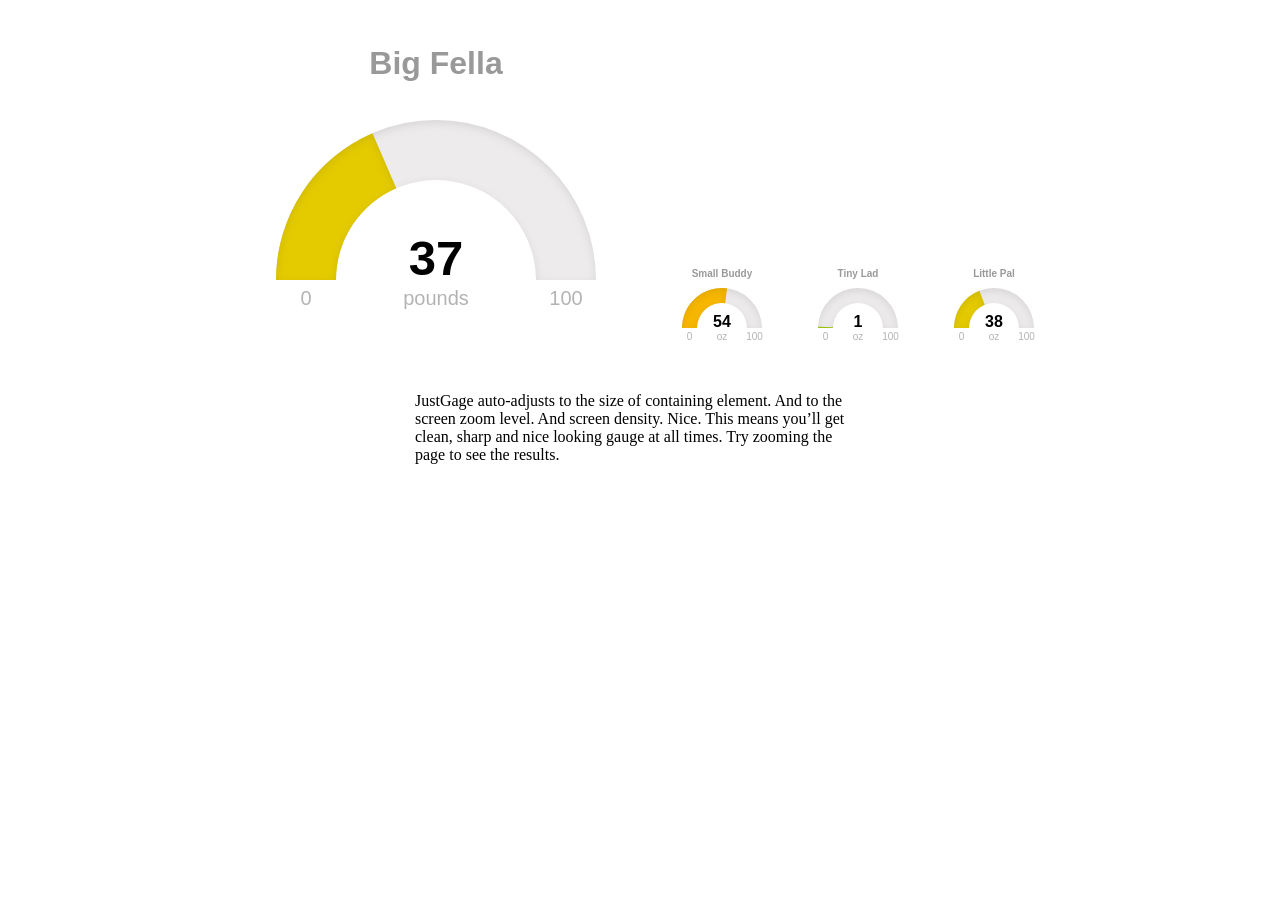
<file: static/justgage-1.2.2/examples/auto-adjust.htm>
<!doctype html>

<html>
  <head>
    <title>Auto-adjust</title>
    <meta http-equiv="Content-Type" content="text/html; charset=UTF-8" />
    <style>
      body {
        text-align: center;
      }

      #g1 {
        width:400px; height:320px;
        display: inline-block;
        margin: 1em;
      }

      #g2, #g3, #g4 {
        width:100px; height:80px;
        display: inline-block;
        margin: 1em;
      }

      p {
        display: block;
        width: 450px;
        margin: 2em auto;
        text-align: left;
      }
    </style>


  </head>
  <body>
    <div id="g1"></div>
    <div id="g2"></div>
    <div id="g3"></div>
    <div id="g4"></div>
    <p>
      JustGage auto-adjusts to the size of containing element. And to the screen zoom level. And screen density. Nice. This means you’ll get clean, sharp and nice looking gauge at all times. Try zooming the page to see the results.
    </p>

    <script src="../raphael-2.1.4.min.js"></script>
    <script src="../justgage.js"></script>
    <script>
      var g1, g2, g3, g4;

      window.onload = function(){
        var g1 = new JustGage({
          id: "g1",
          value: getRandomInt(0, 100),
          min: 0,
          max: 100,
          title: "Big Fella",
          label: "pounds"
        });

        var g2 = new JustGage({
          id: "g2",
          value: getRandomInt(0, 100),
          min: 0,
          max: 100,
          title: "Small Buddy",
          label: "oz"
        });

        var g3 = new JustGage({
          id: "g3",
          value: getRandomInt(0, 100),
          min: 0,
          max: 100,
          title: "Tiny Lad",
          label: "oz"
        });

        var g4 = new JustGage({
          id: "g4",
          value: getRandomInt(0, 100),
          min: 0,
          max: 100,
          title: "Little Pal",
          label: "oz"
        });

        setInterval(function() {
          g1.refresh(getRandomInt(50, 100));
          g2.refresh(getRandomInt(50, 100));
          g3.refresh(getRandomInt(0, 50));
          g4.refresh(getRandomInt(0, 50));
        }, 2500);
      };
    </script>
  </body>
</html>
</file>
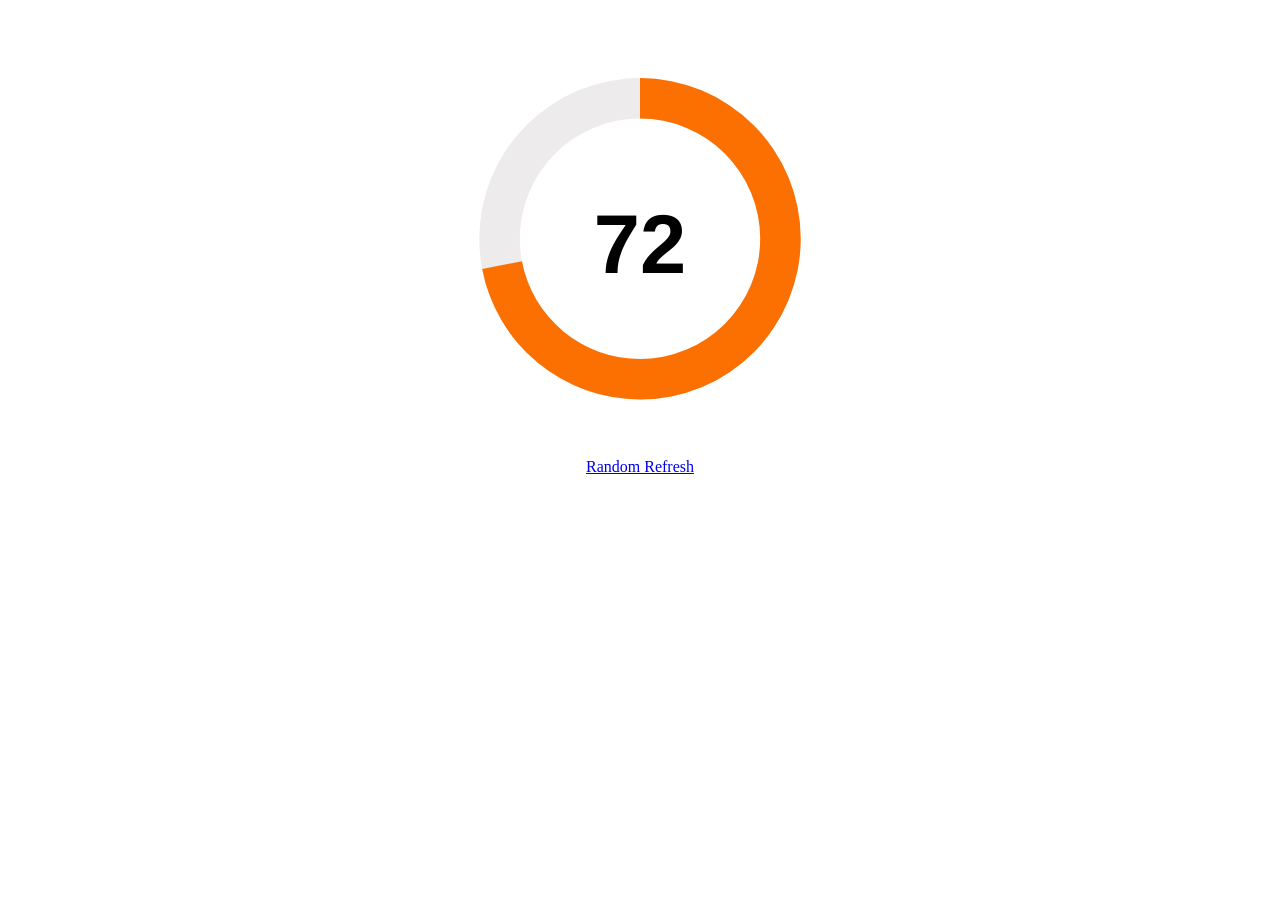
<file: static/justgage-1.2.2/examples/counter.html>
<!doctype html>
<html>

<head>
    <meta charset="utf-8" />
    <title>Counter</title>
    <meta name="viewport" content="width=device-width">
    <style>
    .container {
        width: 450px;
        margin: 0 auto;
        text-align: center;
    }

    .gauge {
        width: 450px;
        height: 450px;
    }

    a:link.button,
    a:active.button,
    a:visited.button,
    a:hover.button {
        margin: 30px 5px 0 2px;
        padding: 7px 13px;
    }
    </style>
</head>

<body>
    <div class="container">
        <div id="g1" class="gauge"></div>
        <a href="#" id="g1_refresh">Random Refresh</a>
    </div>
    <script src="../raphael-2.1.4.min.js"></script>
    <script src="../justgage.js"></script>
    <script>
    var g1;
    document.addEventListener("DOMContentLoaded", function(event) {
        g1 = new JustGage({
            id: "g1",
            value: 72,
            min: 0,
            max: 100,
            donut: true,
            gaugeWidthScale: 0.6,
            counter: true,
            hideInnerShadow: true
        });

        document.getElementById('g1_refresh').addEventListener('click', function() {
            g1.refresh(getRandomInt(0, 100));
        });
    });
    </script>
</body>

</html>
</file>
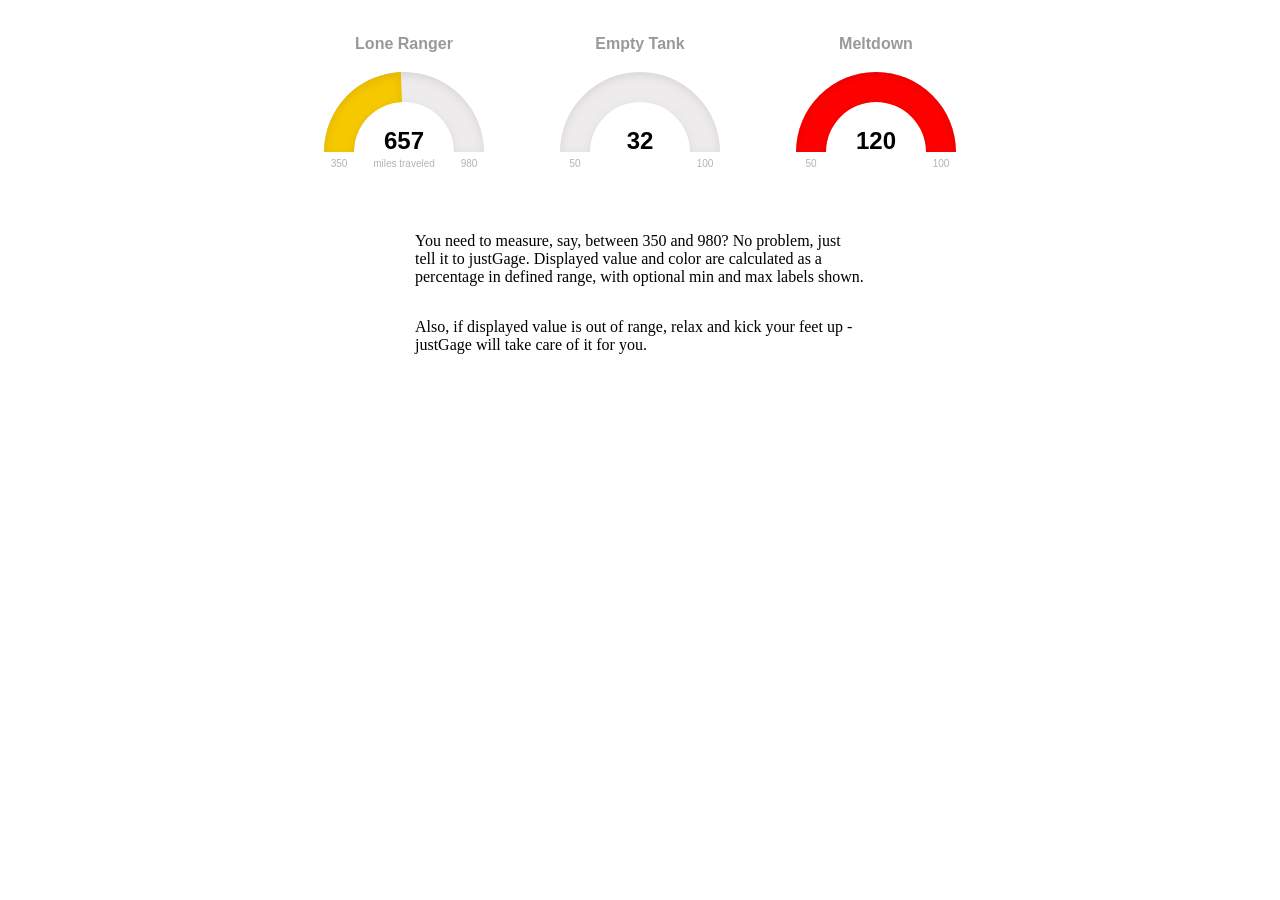
<file: static/justgage-1.2.2/examples/custom-interval.htm>
<!doctype html>
<html>

<head>
    <title>Custom interval</title>
    <meta http-equiv="Content-Type" content="text/html; charset=UTF-8" />
    <style>
    body {
        text-align: center;
    }

    #g1,
    #g2,
    #g3 {
        width: 200px;
        height: 160px;
        display: inline-block;
        margin: 1em;
    }

    p {
        display: block;
        width: 450px;
        margin: 2em auto;
        text-align: left;
    }
    </style>
</head>

<body>
    <div id="g1"></div>
    <div id="g2"></div>
    <div id="g3"></div>
    <p>
        You need to measure, say, between 350 and 980? No problem, just tell it to justGage. Displayed value and color are calculated as a percentage in defined range, with optional min and max labels shown.
    </p>
    <p>
        Also, if displayed value is out of range, relax and kick your feet up - justGage will take care of it for you.
    </p>
    <script src="../raphael-2.1.4.min.js"></script>
    <script src="../justgage.js"></script>
    <script>
    var g1, g2, g3;

    document.addEventListener("DOMContentLoaded", function(event) {
        g1 = new JustGage({
            id: "g1",
            value: getRandomInt(350, 980),
            min: 350,
            max: 980,
            title: "Lone Ranger",
            label: "miles traveled"
        });

        g2 = new JustGage({
            id: "g2",
            value: 32,
            min: 50,
            max: 100,
            title: "Empty Tank",
            label: ""
        });

        g3 = new JustGage({
            id: "g3",
            value: 120,
            min: 50,
            max: 100,
            title: "Meltdown",
            label: ""
        });

        setInterval(function() {
            g1.refresh(getRandomInt(350, 980));
            g2.refresh(getRandomInt(0, 49));
            g3.refresh(getRandomInt(101, 200));
        }, 2500);
    });
    </script>
</body>

</html>
</file>
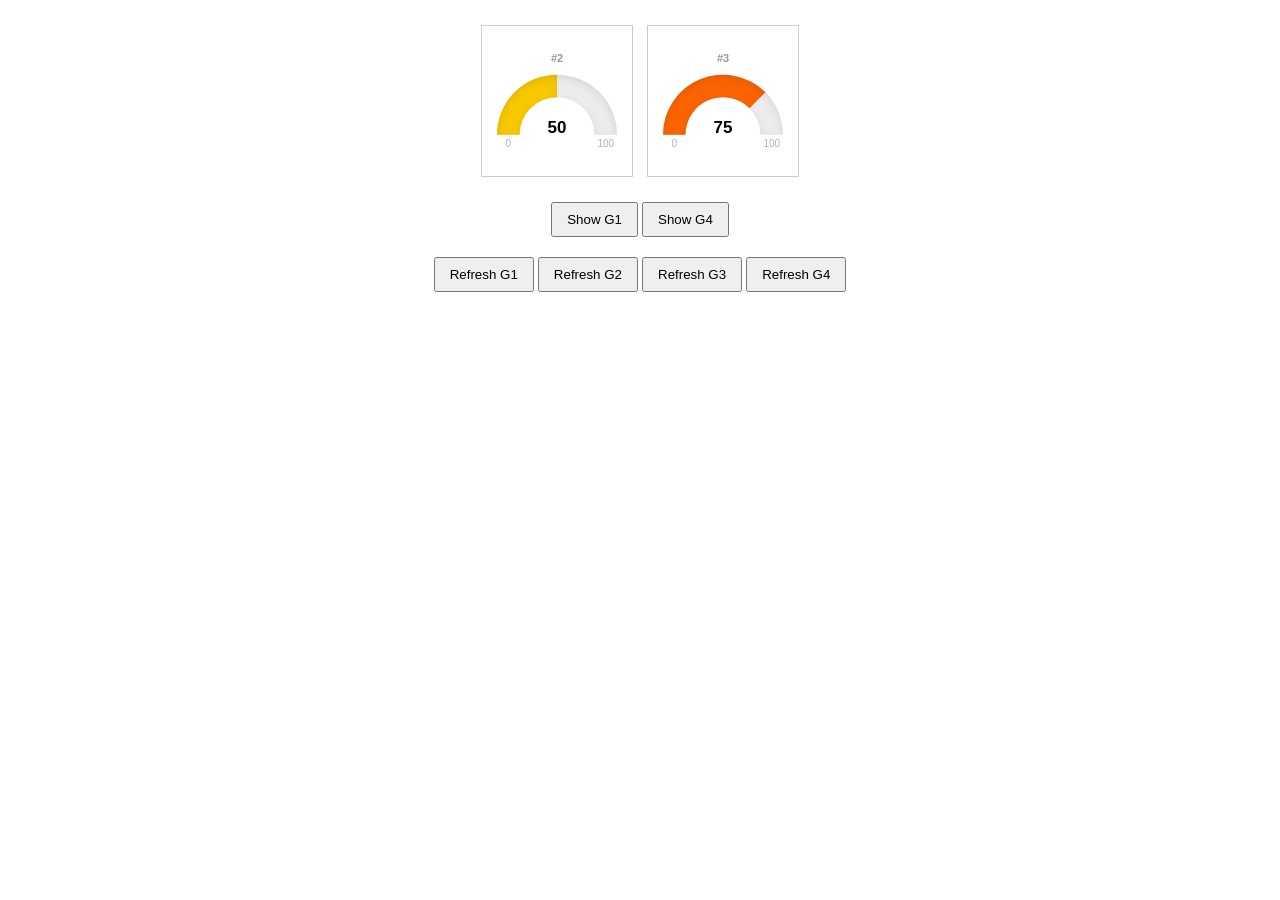
<file: static/justgage-1.2.2/examples/custom-node.html>
﻿<!doctype html>
<html>

<head>
    <title>Custom Node</title>
    <meta charset="utf-8" />
    <meta name="viewport" content="width=device-width">
    <style>
    button {
        padding: 8px 14px;
    }

    .container {
        width: 850px;
        margin: 20px auto 0 auto;
        text-align: center;
    }

    .gauge {
        width: 150px;
        height: 150px;
        display: inline-block;
        border: 1px solid #ccc;
        margin: 5px;
    }

    a:link.button,
    a:active.button,
    a:visited.button,
    a:hover.button {
        margin: 20px 5px 0 2px;
        padding: 7px 13px;
    }
    </style>
</head>

<body>
    <div id="cont" class="container">
        <div id="gauge2" class="gauge"></div>
        <div id="gauge3" class="gauge" data-title="#3" data-value="75" data-counter="true"></div>
    </div>
    <div class="container">
        <button type="button" id="g1_show">Show G1</button>
        <button type="button" id="g4_show">Show G4</button>
    </div>
    <div class="container">
        <button type="button" id="g1_refresh">Refresh G1</button>
        <button type="button" id="g2_refresh">Refresh G2</button>
        <button type="button" id="g3_refresh">Refresh G3</button>
        <button type="button" id="g4_refresh">Refresh G4</button>
    </div>
    <script src="../raphael-2.1.4.min.js"></script>
    <script src="../justgage.js"></script>
    <script>
    document.addEventListener("DOMContentLoaded", function(event) {
        var gNode1 = document.createElement('div');
        gNode1.setAttribute("class", "gauge");

        var gNode4 = document.createElement('div');
        gNode4.setAttribute("class", "gauge");
        gNode4.setAttribute("data-title", "#4");
        gNode4.setAttribute("data-value", "100");
        gNode4.setAttribute("data-counter", "true");

        var gauge1 = new JustGage({
            parentNode: gNode1,
            width: 150,
            height: 150,
            title: "#1",
            value: 25,
            min: 0,
            max: 100,
            decimals: 0,
            counter: true
        });

        var gauge2 = new JustGage({
            id: "gauge2",
            title: "#2",
            value: 50,
            min: 0,
            max: 100,
            humanFriendly: false,
            decimals: 0,
            counter: true
        });

        var gauge3 = new JustGage({
            id: "gauge3"
        });

        var gauge4 = new JustGage({
            parentNode: gNode4,
            width: 150,
            height: 150
        });

        document.getElementById('g1_refresh').addEventListener('click', function() {
            gauge1.refresh(getRandomInt(0, 100));
        });

        document.getElementById('g2_refresh').addEventListener('click', function() {
            gauge2.refresh(getRandomInt(0, 100));
        });

        document.getElementById('g3_refresh').addEventListener('click', function() {
            gauge3.refresh(getRandomInt(0, 100));
        });

        document.getElementById('g4_refresh').addEventListener('click', function() {
            gauge4.refresh(getRandomInt(0, 100));
        });

        document.getElementById('g1_show').addEventListener('click', function() {
            var container = document.getElementById("cont");
            container.insertBefore(gNode1, container.childNodes[0]);
            container = null;
        });

        document.getElementById('g4_show').addEventListener('click', function() {
            var container = document.getElementById("cont");
            container.appendChild(gNode4, container.childNodes[0]);
            container = null;
        });

    });
    </script>
</body>

</html>
</file>
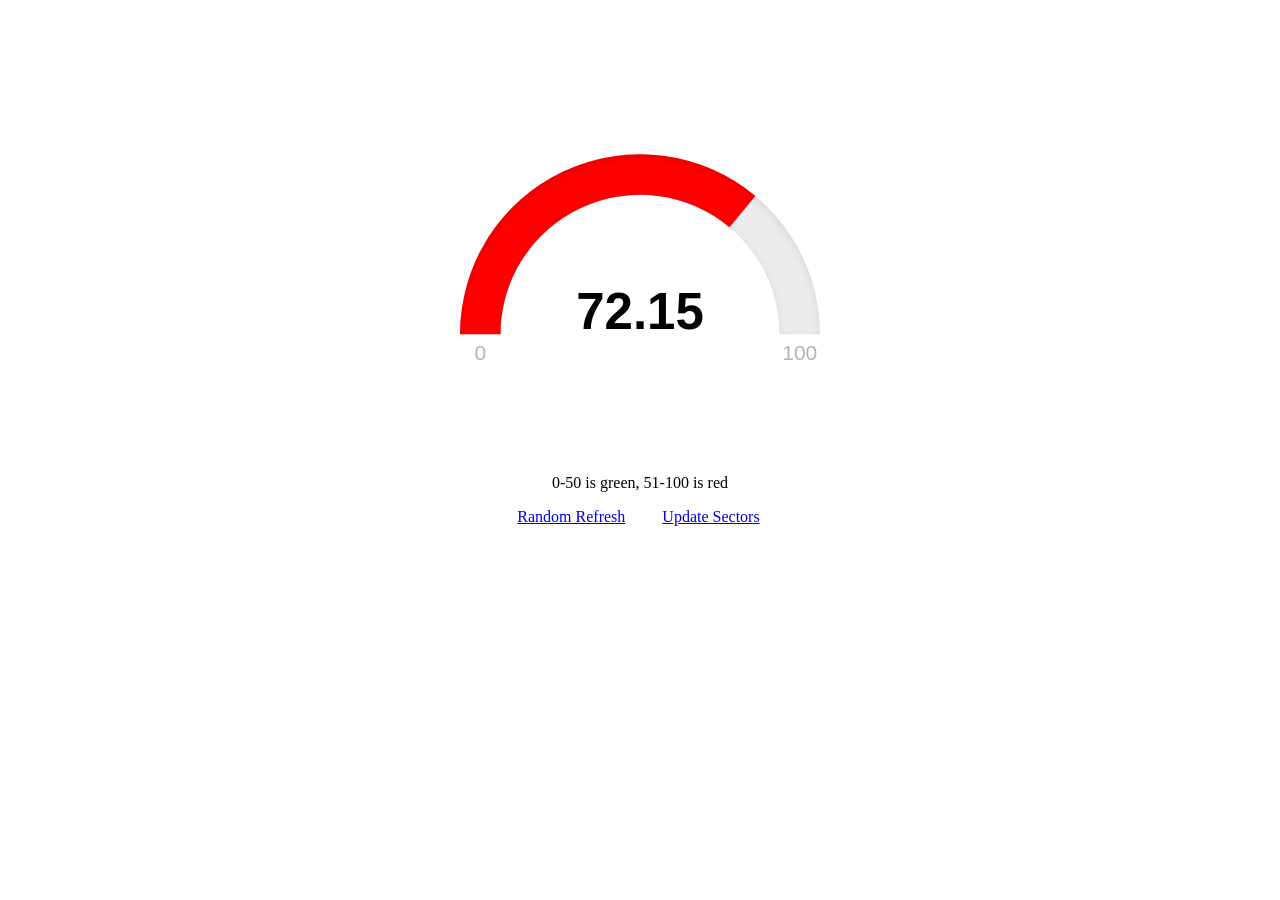
<file: static/justgage-1.2.2/examples/custom-sectors.html>
<!doctype html>
<html>

<head>
  <meta charset="utf-8"/>
  <title>Custom Sectors</title>
  <meta name="viewport" content="width=device-width">

  <style>
  .container {
    width: 450px;
    margin: 0 auto;
    text-align: center;
  }

  .gauge {
    width: 450px;
    height: 450px;
  }

  a:link.button,
  a:active.button,
  a:visited.button,
  a:hover.button {
    margin: 30px 5px 0 2px;
    padding: 7px 13px;
  }

  </style>

</head>


<body>

  <div class="container">
    <div id="gg1" class="gauge"></div>
    <p id="gg1_text">0-50 is green, 51-100 is red</p>
    <a href="#" id="gg1_refresh" class="button grey">Random Refresh</a>
    <a href="#" id="gg1_update" class="button grey">Update Sectors</a>
  </div>

  <script src="../raphael-2.1.4.min.js"></script>
  <script src="../justgage.js"></script>
  <script>
  document.addEventListener("DOMContentLoaded", function(event) {
    var gg1 = new JustGage({
      id: "gg1",
      value : 72.15,
      min: 0,
      max: 100,
      decimals: 2,
      gaugeWidthScale: 0.6,
      customSectors: [{
        color : "#00ff00",
        lo : 0,
        hi : 50
      },{
        color : "#ff0000",
        lo : 50,
        hi : 100
      }],
      counter: true
    });

    document.getElementById('gg1_refresh').addEventListener('click', function() {
      gg1.refresh(getRandomInt(0, 100));
    });

    document.getElementById('gg1_update').addEventListener('click', function() {
      gg1.update({
        value: getRandomInt(0, 100),
        customSectors: [{
          color : "#00ff00",
          lo : 0,
          hi : 25
        },{
          color : "#ff0000",
          lo : 25,
          hi : 100
        }]
      });
      document.getElementById('gg1_text').innerHTML = "<b>UPDATE</b>: 0-25 is green, 26-100 is red"
    });
  });
  </script>
</body>
</html>
</file>
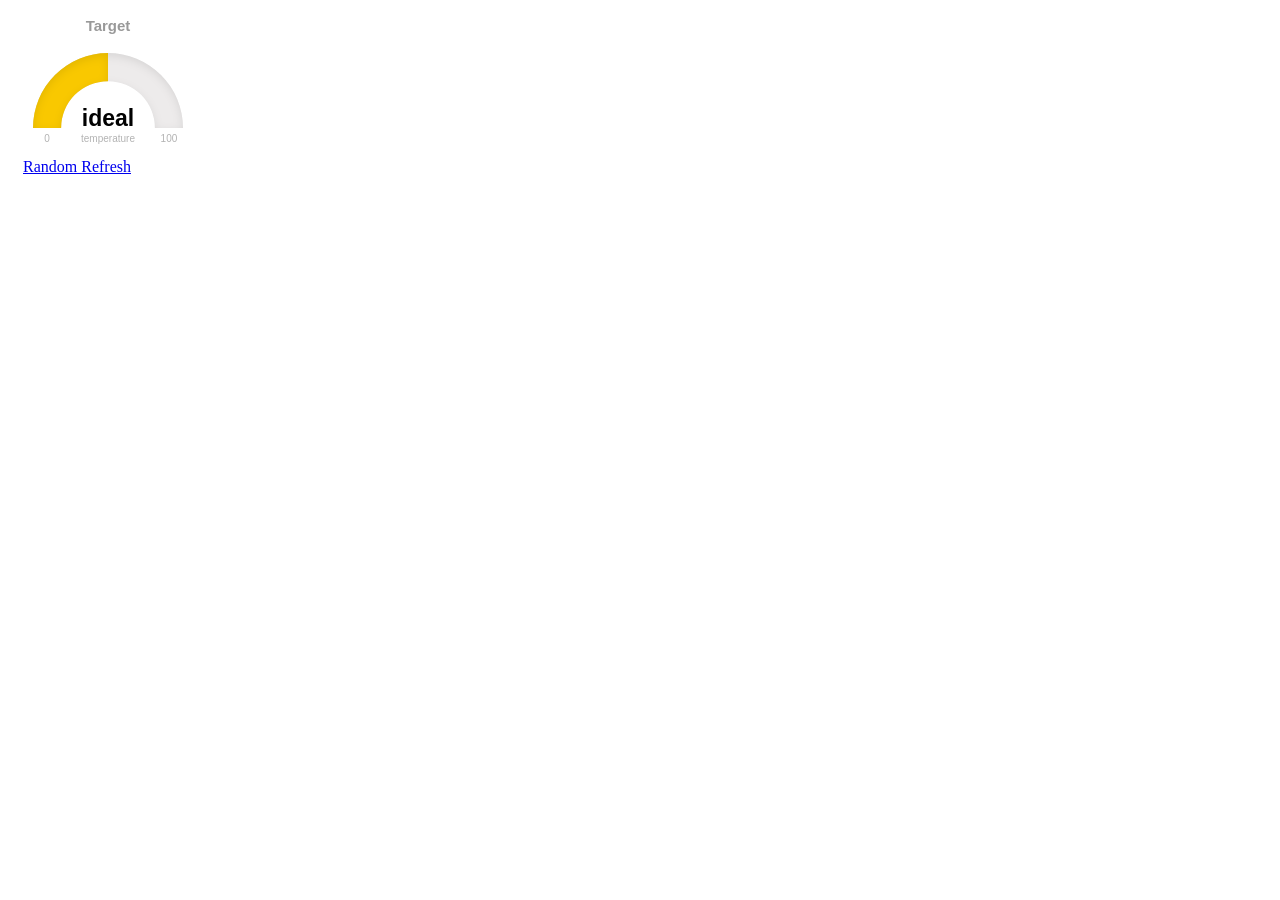
<file: static/justgage-1.2.2/examples/custom-value-renderer.html>
<!doctype html>
<html>

<head>
    <meta charset="utf-8" />
    <title>Custom Render Function</title>
    <style>
    .container {
        margin: 0 auto;
        text-align: center;
    }

    .gauge_container {
        text-align: left;
        height: 450px;
        display: inline-block;
        border: 1px solid #ccc;
        margin: 40px 5px 0 5px;
    }

    .gauge {
        width: 300px;
        height: 200px;
        display: inline-block;
        -webkit-transform: translate3d(0, 0, 0);
    }

    .controls {
        text-align: left;
    }

    li {
        padding: 10px 0 0 0;
    }

    li.refresh {
        border-top: 1px solid #eee;
        border-bottom: 1px solid #eee;
        padding-top: 15px;
        padding-bottom: 15px;
    }

    label {
        font-family: Arial;
        display: inline-block;
        width: 65px;
        margin: 0 0 5px 0;
        text-align: right;
        padding: 5px;
        color: #919191;
    }

    input {
        font-weight: bold;
        font-size: 13px;
        padding: 10px;
        border: 1px solid #ccc;
        margin: 5px;
    }

    input[disabled=disabled] {
        font-weight: normal;
        font-size: 11px;
        padding: 0 0 0 10px;
        margin: 0px;
        color: #777777;
        border-color: transparent;
        background: #fff;
    }

    a:link.button,
    a:active.button,
    a:visited.button,
    a:hover.button {
        margin: 0px 5px 0 2px;
        padding: 7px 13px;
    }
    </style>
</head>

<body>
    <div id="gg1" style="width: 200px; height: 150px;"></div>
    <a href="#" id="gg1_refresh" class="button grey">Random Refresh</a>
    <script src="../raphael-2.1.4.min.js"></script>
    <script src="../justgage.js"></script>
    <script>
    document.addEventListener("DOMContentLoaded", function(event) {
        var gg1 = new JustGage({
            id: "gg1",
            value: 50,
            min: 0,
            max: 100,
            title: "Target",
            label: "temperature",
            textRenderer: customValue
        });

        document.getElementById('gg1_refresh').addEventListener('click', function() {
            gg1.refresh(getRandomInt(0, 100));
            return false;
        });

        function customValue(val) {
            if (val < 50) {
                return 'low';
            } else if (val > 50) {
                return 'high';
            } else if (val === 50) {
                return 'ideal';
            }
        }
    });
    </script>
</body>

</html>
</file>
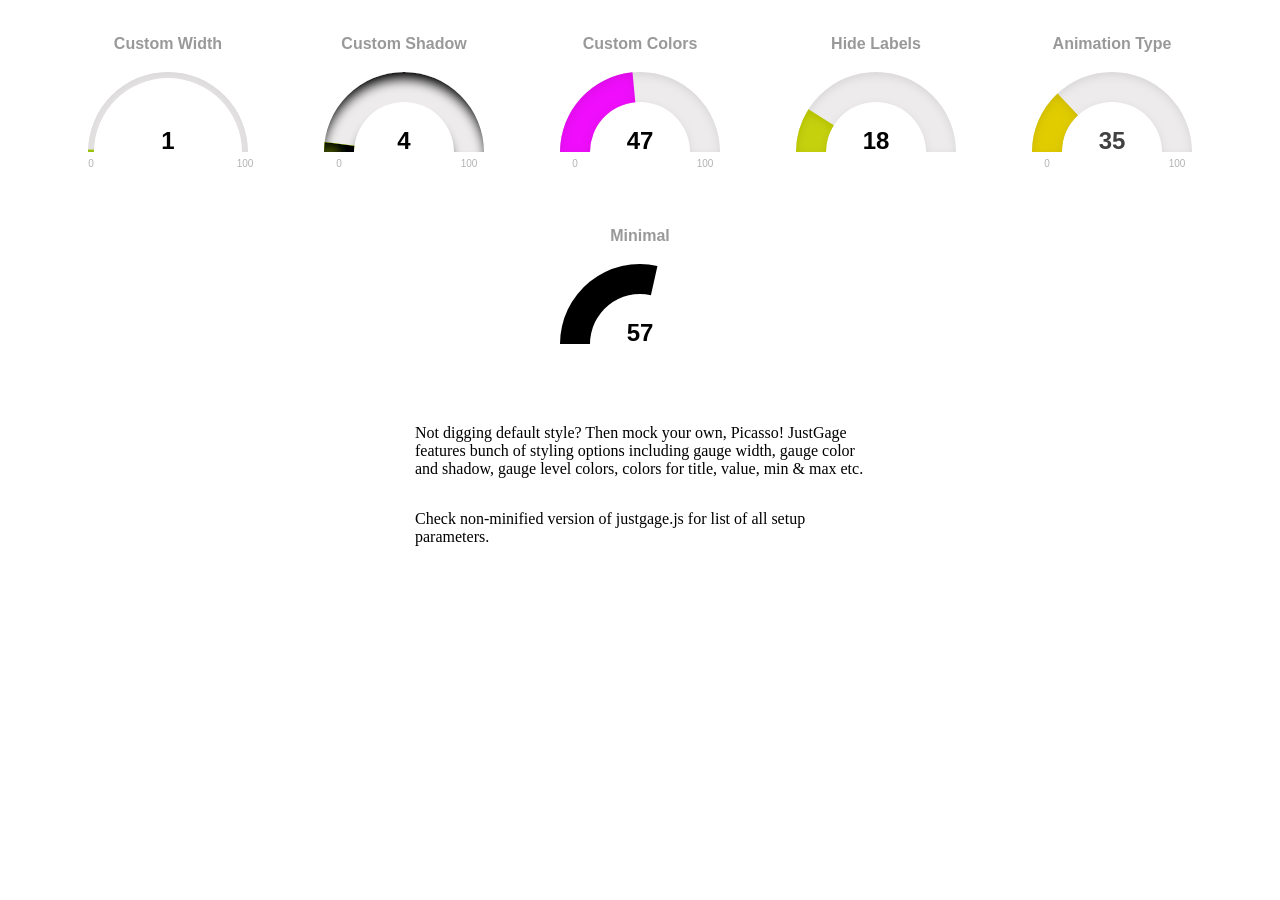
<file: static/justgage-1.2.2/examples/customize-style.htm>
<!doctype html>

<html>
  <head>
    <title>Customize style</title>
    <meta http-equiv="Content-Type" content="text/html; charset=UTF-8" />

    <style>
      body {
        text-align: center;
      }

      #g1, #g2, #g3, #g4, #g5, #g6 {
        width:200px; height:160px;
        display: inline-block;
        margin: 1em;
      }

      p {
        display: block;
        width: 450px;
        margin: 2em auto;
        text-align: left;
      }
    </style>

	</head>
  <body>
    <div id="g1"></div>
    <div id="g2"></div>
    <div id="g3"></div>
    <div id="g4"></div>
    <div id="g5"></div>
    <div id="g6"></div>
    <p>
      Not digging default style? Then mock your own, Picasso! JustGage features bunch of styling options including gauge width, gauge color and shadow, gauge level colors, colors for title, value, min &amp; max etc.
    </p>
    <p>
      Check non-minified version of justgage.js for list of all setup parameters.
    </p>
    <script src="../raphael-2.1.4.min.js"></script>
    <!--<script src="../justgage-1.0.1.js"></script>-->
    <script src="../justgage.js"></script>
    <script>
    document.addEventListener("DOMContentLoaded", function(event) {

      var g1, g2, g3, g4, g5, g6;

      var g1 = new JustGage({
        id: "g1",
        value: getRandomInt(0, 100),
        min: 0,
        max: 100,
        title: "Custom Width",
        label: "",
        gaugeWidthScale: 0.2
      });

      var g2 = new JustGage({
        id: "g2",
        value: getRandomInt(0, 100),
        min: 0,
        max: 100,
        title: "Custom Shadow",
        label: "",
        shadowOpacity: 1,
        shadowSize: 5,
        shadowVerticalOffset: 10
      });

      var g3 = new JustGage({
        id: "g3",
        value: getRandomInt(0, 100),
        min: 0,
        max: 100,
        title: "Custom Colors",
        label: "",
        levelColors: [
          "#00fff6",
          "#ff00fc",
          "#1200ff"
        ]
      });

      var g4 = new JustGage({
        id: "g4",
        value: getRandomInt(0, 100),
        min: 0,
        max: 100,
        title: "Hide Labels",
        hideMinMax: true
      });


      var g5 = new JustGage({
        id: "g5",
        value: getRandomInt(0, 100),
        min: 0,
        max: 100,
        title: "Animation Type",
        label: "",
        startAnimationTime: 2000,
        startAnimationType: ">",
        refreshAnimationTime: 1000,
        refreshAnimationType: "bounce"
      });

      var g6 = new JustGage({
        id: "g6",
        value: getRandomInt(0, 100),
        min: 0,
        max: 100,
        title: "Minimal",
        label: "",
        hideMinMax: true,
        gaugeColor: "#fff",
        levelColors: ["#000"],
        hideInnerShadow: true,
        startAnimationTime: 1,
        startAnimationType: "linear",
        refreshAnimationTime: 1,
        refreshAnimationType: "linear"
      });

        setInterval(function() {
          g1.refresh(getRandomInt(0, 100));
          g2.refresh(getRandomInt(0, 100));
          g3.refresh(getRandomInt(0, 100));
          g4.refresh(getRandomInt(0, 100));
          g5.refresh(getRandomInt(0, 100));
          g6.refresh(getRandomInt(0, 100));
        }, 2500);

    });
    </script>
  </body>
</html>
</file>
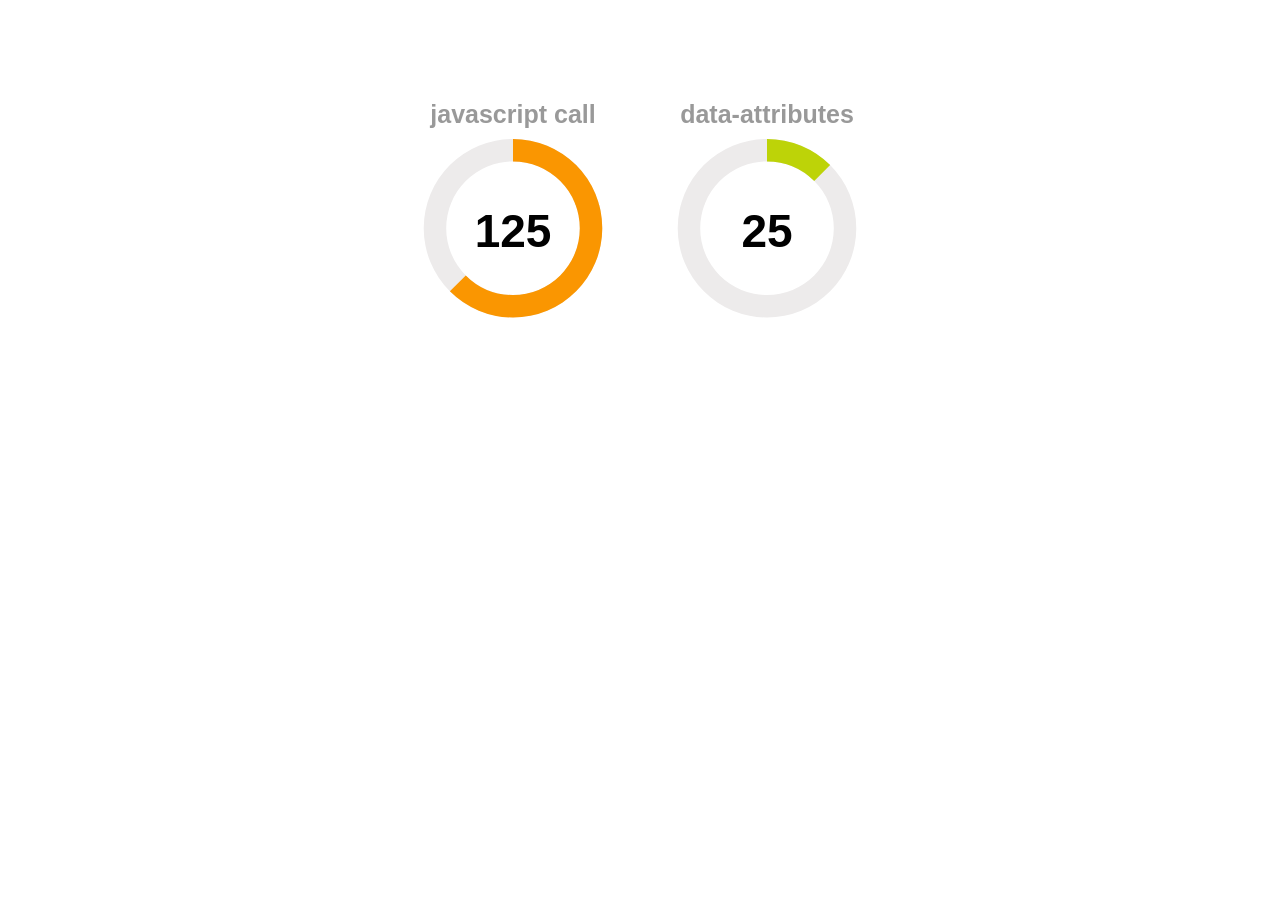
<file: static/justgage-1.2.2/examples/defaults.html>
<!doctype html>
<html>

<head>
  <meta charset="utf-8" />
  <title>Defaults</title>
  <meta name="viewport" content="width=device-width">
  <style>
  .container {
    width: 600px;
    margin: 100px auto;
    text-align: center;
  }

  .gauge {
    width: 250px;
    height: 250px;
    display: inline-block;
  }

  </style>
</head>

<body>
  <div class="container">
    <div id="gg1" class="gauge"></div>
    <div id="gg2" class="gauge" data-value="25"></div>
  </div>
  <script src="../raphael-2.1.4.min.js"></script>
  <script src="../justgage.js"></script>
  <script>
  document.addEventListener("DOMContentLoaded", function(event) {

    var dflt = {
      min: 0,
      max: 200,
      donut: true,
      gaugeWidthScale: 0.6,
      counter: true,
      hideInnerShadow: true
    }

    var gg1 = new JustGage({
      id: 'gg1',
      value: 125,
      title: 'javascript call',
      defaults: dflt
    });

    var gg2 = new JustGage({
      id: 'gg2',
      title: 'data-attributes',
      defaults: dflt
    });

  });
  </script>
</body>

</html>
</file>
